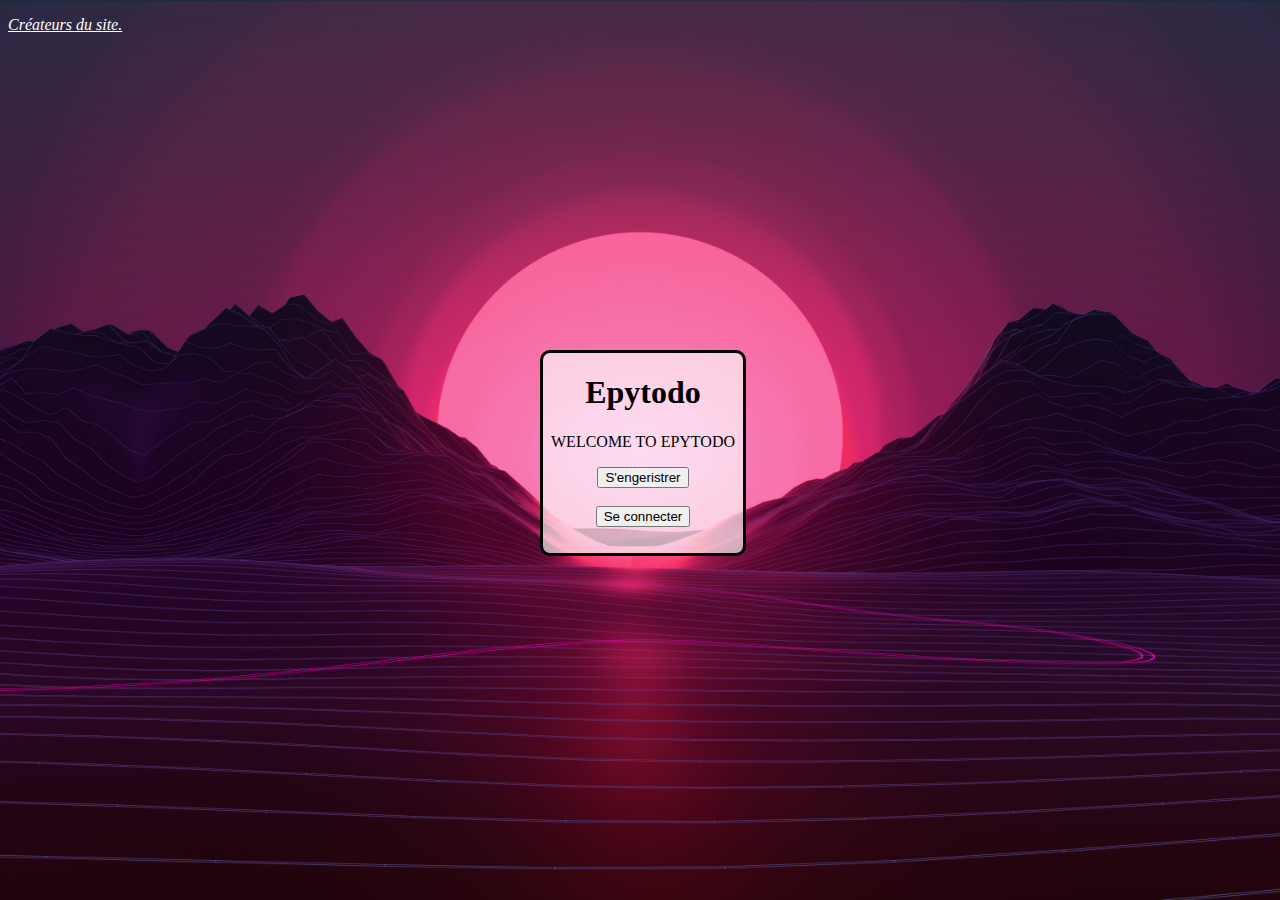
<file: app/templates/index.html>
<!DOCTYPE html>
<html lang="en">
  <head>
    <meta charset="utf-8">
    <meta name="viewport" content="width=device-width, initial-scale=1.0">
    <title>{{ title }} </title>
    <link rel="icon" type="image/png" href="../static/image/icone.png"/>
    <link rel="stylesheet" href="../static/css/style.css" type="text/css"/>
  </head>
  <body>
    <div id="box" class="center">
      <center>
	<h1> Epytodo </h1>
      </center>
      <center>
	<p>WELCOME TO EPYTODO</p>
      </center>
      <center>
	<a href="/register_form"><button>S'engeristrer </button></a>
      </center>
      <br>
      <center>
	<a href="/login_form"><button> Se connecter  </button></a>
      </center>
    </div>
    <p>
      <i>
	<a style="color: white;" href="/creator"> Créateurs du site.</a>
      </i>
    </p>
  </body>
</html>
</file>
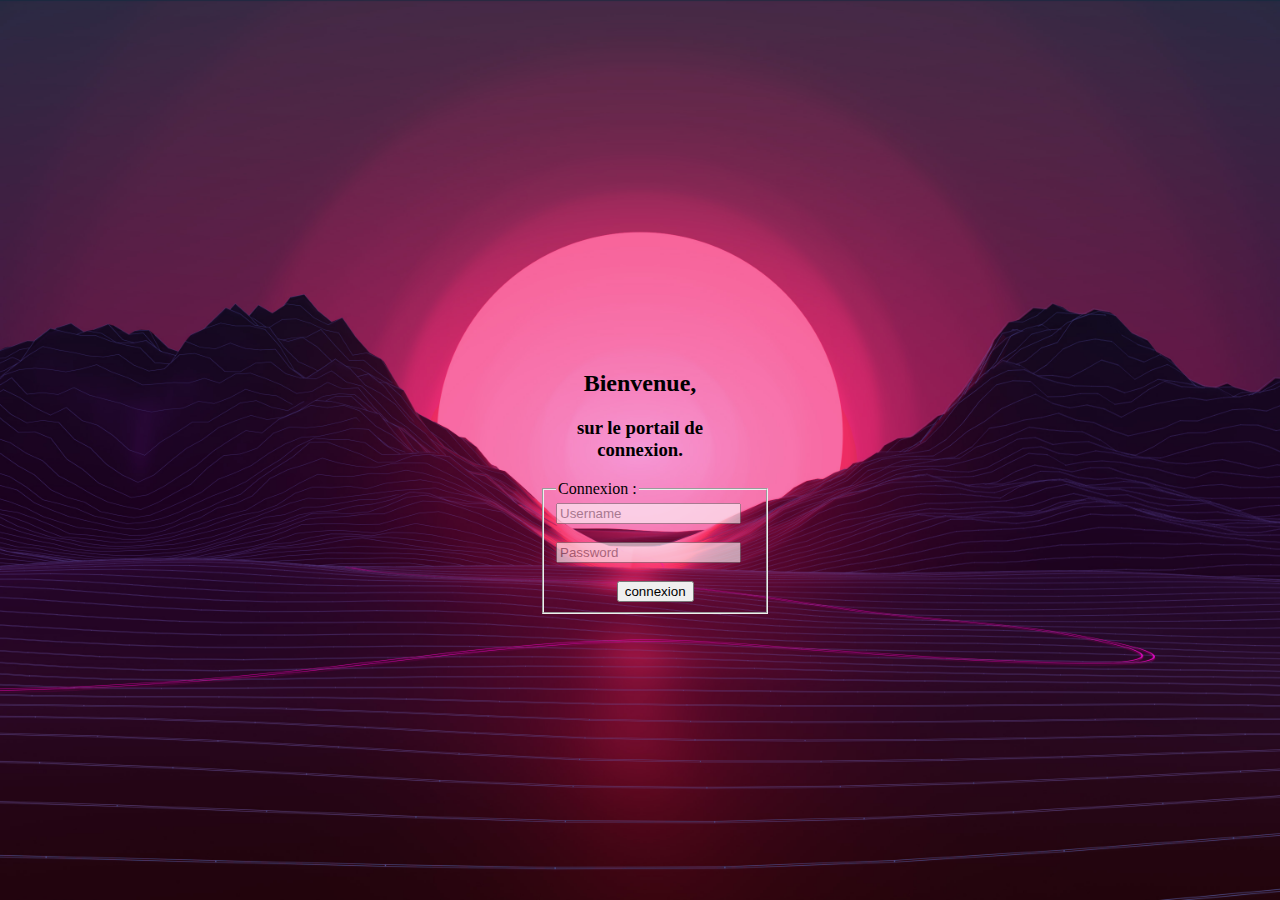
<file: app/templates/connexion.html>
<!DOCTYPE html>
<html lang="fr">
  <head>
    <meta charset="utf-8">
    <meta name="viewport" content="width=devince-width, initial-scale=1.0">
    <title>{{ title }}</title>
    <link rel="icon" type="image/png" href="../static/image/icone.png"/>
    <link rel="stylesheet" href="../static/css/style.css" type="text/css"/>
  </head>
  <body>
    <center class="center">
      <h2>Bienvenue,</h2>
      <h3>sur le portail de connexion.</h3>
      <ul id="formspace">
	<fieldset>
	  <legend>
	    Connexion :
	  </legend>
	  <form action="login" method="POST">
	    <li>
	      <input style="opacity: 0.6;" type="text" placeholder="Username" name="username" size="20">
	    </li>
	    <br>
	    <li>
	      <input style="opacity: 0.6;" type="text" placeholder="Password" name="password" size="20">
	    </li>
	    <br>
	    <li>
        <button type="submit">connexion</button>
	  </form>
	</fieldset>
      </ul>
    </center>
  </body>
</html>
</file>
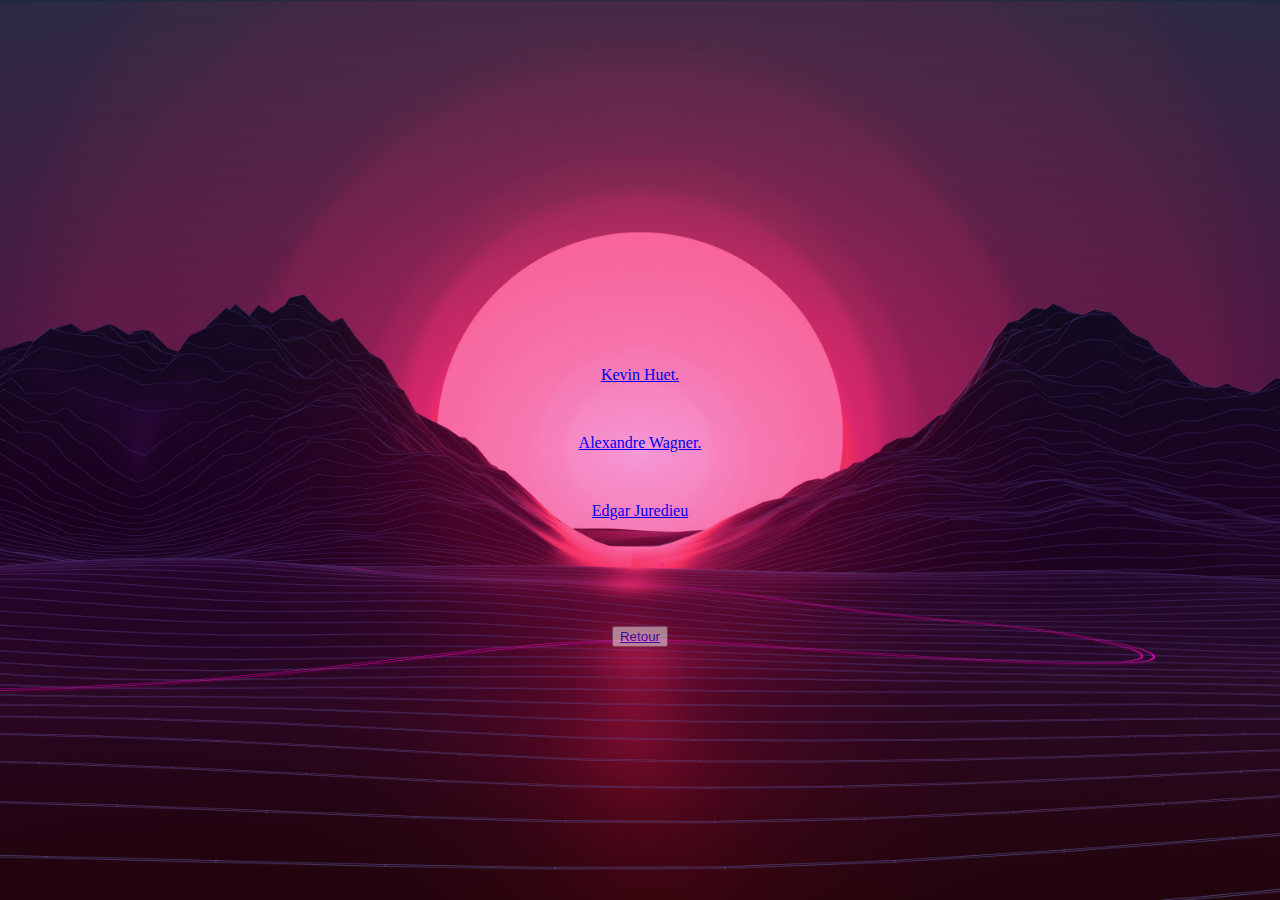
<file: app/templates/creator.html>
<!DOCTYPE html>
<html lang="fr">
  <head>
    <meta charset="utf-8">
    <title>{{ title }}</title>
    <link rel="stylesheet" href="../static/css/style.css" type="text/css">
  </head>
  <div class="center">
       <center>
	 <p style="color:#FFFFFF">
	   <a href="https://www.linkedin.com/in/kevin-huet/" > Kevin Huet.
	 </p>
       </center> <br>
       <center>
	 <p style="color:#FFFFFF">
      <a href="https://www.linkedin.com/in/alexandre-wagner-5280a4138/"> Alexandre Wagner.
    </p>
       </center> <br>
       <center>
   <p style="color:#FFFFFF">
      <a href="#">Edgar Juredieu
	 </p>
       </center> <br>
       <br>
       <br>
       <br>
       <br>
       <center>
	 <button style="opacity: 0.5;"> <a href="/"> Retour </button>
       </center>
  </div>
   </body>
</file>
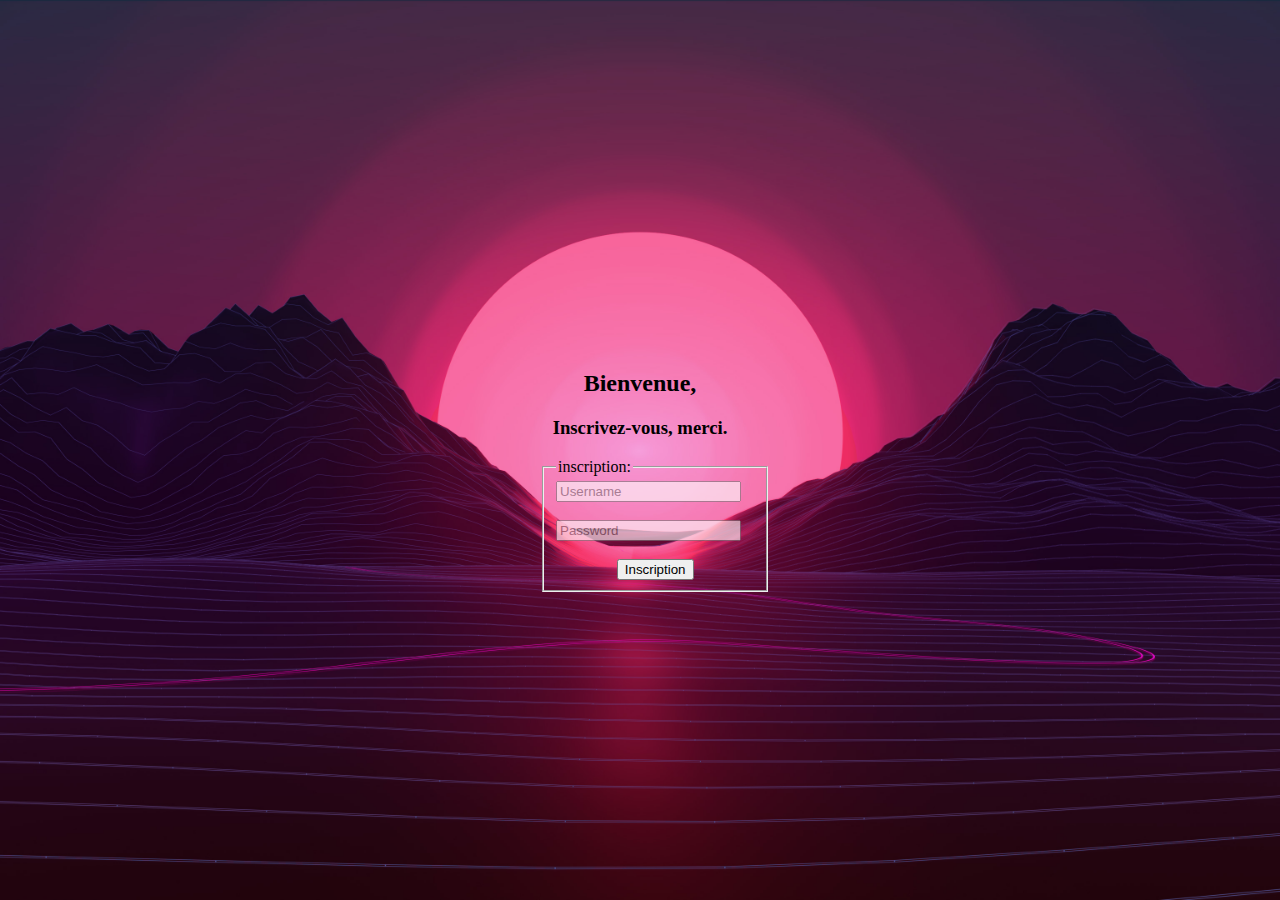
<file: app/templates/register.html>
<!DOCTYPE html>
<html lang="en">
  <head>
    <meta charset="utf-8">
    <meta name="viewport" content="width=device-width, initial-scale=1.0">
    <title>{{ title }}</title>
    <link rel="icon" type="image/png" href="../static/image/icone.png"/>
    <link rel="stylesheet" href="../static/css/style.css" type="text/css"/>
  </head>
  <body>
    <center class="center">
      <h2>Bienvenue,</h2>
      <h3>Inscrivez-vous, merci.</h3>
      <ul id="formspace">
	<form action="register" method="POST">
	  <fieldset>
	    <legend>
	      inscription:
	      </legend>
	    <li>
	      <input style="opacity: 0.6;" type="text" name="username" placeholder="Username" size="20">
	    </li>
	    <br>
	    <li>
	  <input style="opacity: 0.6;" type="text" name="password" placeholder="Password" size="20">
	    </li>
	    <br>
	    <li>
	      <button type="submit"> Inscription </button>
	    </li>
	    </fieldset>
	</form>
      </ul>
      </center>

  </body>
</html>
</file>
<file: app/static/css/style.css>
body {
    background-image: url("background.jpg");
    background-repeat: no-repeat;
    background-position: center center;
    background-attachment: fixed;
    background-size: cover;
    background-color: #464646;
    }

#box {
    border-color: black;
    border-style: solid;
    border-width: 3px;
    border-radius: 10px;
    background-color: rgba(255,255,255,0.65);
}

#404 {
    display: float;
    height: auto;
}

.center {
    position: absolute;
    left: 50%;
    top: 50%;
    width: 200px;
    height: 200px;
    margin-left: -100px;
    margin-top: -100px;
}

#formspace {
    list-style: none;
    margin: 0;
    padding: 0;
}

#formspace li {
    list-style-type:none;
}

#formspace input{
    display: inline-block;
    margin-right: 1em;
}
</file>
